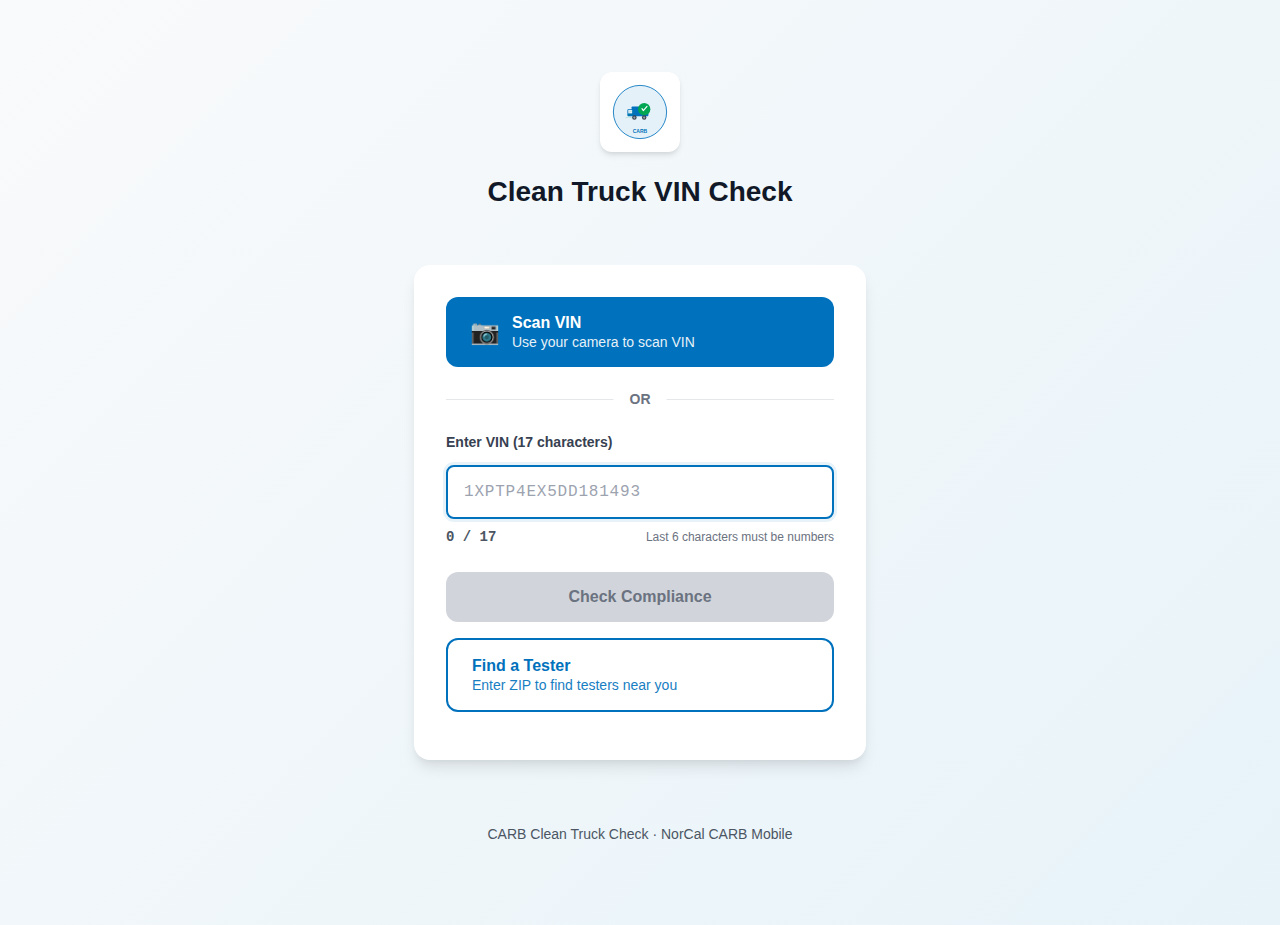
<file: index.html>
<!DOCTYPE html>
<html lang="en">
<head>
  <meta charset="UTF-8" />
  <title>CARB Clean Truck Check</title>
  <meta name="viewport" content="width=device-width, initial-scale=1" />
  <link rel="stylesheet" href="/styles.css" />
</head>
<body>
  <main class="page">
    <!-- HEADER -->
    <header class="app-header">
      <img
        src="/logo.svg"
        alt="CARB Clean Truck Check logo"
        class="app-logo"
      />
      <h1 class="app-title">Clean Truck VIN Check</h1>
    </header>

    <!-- MAIN CARD -->
    <section class="app-card">

      <!-- PRIMARY CTA: SCAN VIN -->
      <button class="btn btn-primary btn-full" id="scan-vin-btn" type="button">
        <span class="btn-icon" aria-hidden="true">📷</span>
        <span class="btn-text">
          <span class="btn-title">Scan VIN</span>
          <span class="btn-subtitle">Use your camera to scan VIN</span>
        </span>
      </button>

      <div class="section-divider"></div>

      <!-- MANUAL VIN ENTRY -->
      <div class="form-group">
        <label for="vin-input" class="field-label">Enter VIN (17 characters)</label>
        <input
          id="vin-input"
          name="vin"
          type="text"
          maxlength="17"
          autocomplete="off"
          class="field-input"
          inputmode="text"
          placeholder="1XPTP4EX5DD181493"
        />
        <div class="field-meta">
          <span id="vin-char-count" class="char-count">0 / 17</span>
          <span class="helper-text">Last 6 characters must be numbers</span>
        </div>
        <p id="vin-error" class="error-text" hidden>
          VIN must be 17 characters with last 6 digits numeric.
        </p>
      </div>

      <!-- CHECK COMPLIANCE BUTTON -->
      <button
        class="btn btn-primary btn-full"
        id="check-compliance-btn"
        type="button"
        disabled
      >
        Check Compliance
      </button>

      <!-- FIND TESTER BUTTON -->
      <button
        class="btn btn-secondary btn-full btn-outline"
        id="find-tester-btn"
        type="button"
      >
        <span class="btn-text">
          <span class="btn-title">Find a Tester</span>
          <span class="btn-subtitle">Enter ZIP to find testers near you</span>
        </span>
      </button>
    </section>

    <!-- FOOTER -->
    <footer class="app-footer">
      <p class="footer-text">
        CARB Clean Truck Check · NorCal CARB Mobile
      </p>
    </footer>
  </main>

  <script src="/app.js"></script>
</body>
</html>
</file>
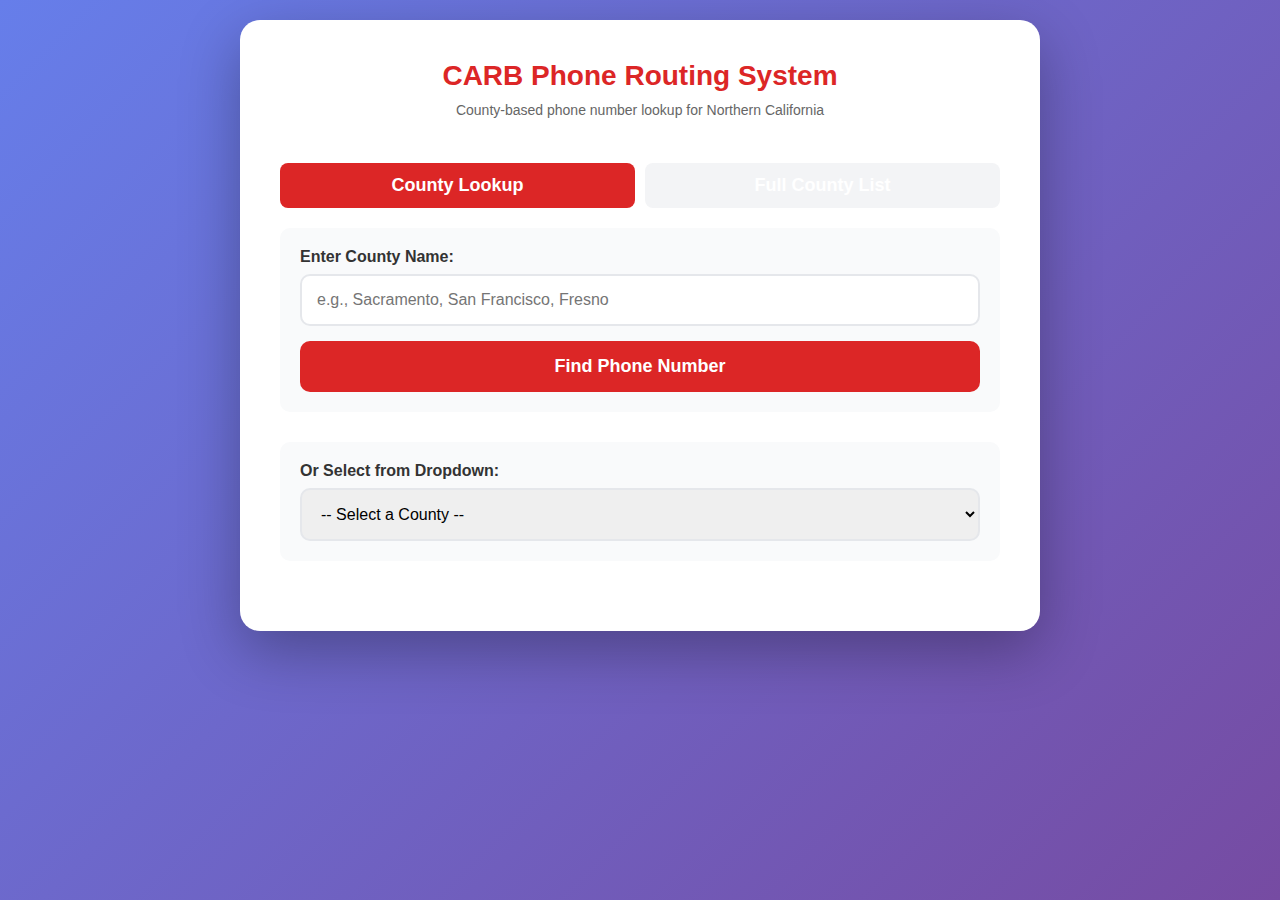
<file: phone-routing-demo.html>
<!DOCTYPE html>
<html lang="en">
<head>
    <meta charset="UTF-8">
    <meta name="viewport" content="width=device-width, initial-scale=1.0">
    <title>CARB Phone Routing - County Lookup</title>
    <style>
        * {
            margin: 0;
            padding: 0;
            box-sizing: border-box;
        }

        body {
            font-family: -apple-system, BlinkMacSystemFont, 'Segoe UI', Roboto, Oxygen, Ubuntu, Cantarell, sans-serif;
            background: linear-gradient(135deg, #667eea 0%, #764ba2 100%);
            min-height: 100vh;
            padding: 20px;
        }

        .container {
            max-width: 800px;
            margin: 0 auto;
            background: white;
            border-radius: 20px;
            padding: 40px;
            box-shadow: 0 20px 60px rgba(0, 0, 0, 0.3);
        }

        h1 {
            color: #dc2626;
            text-align: center;
            font-size: 28px;
            margin-bottom: 10px;
        }

        .subtitle {
            text-align: center;
            color: #666;
            margin-bottom: 30px;
            font-size: 14px;
        }

        .lookup-section {
            margin-bottom: 30px;
            padding: 20px;
            background: #f9fafb;
            border-radius: 10px;
        }

        label {
            display: block;
            margin-bottom: 8px;
            color: #333;
            font-weight: 600;
        }

        input[type="text"],
        select {
            width: 100%;
            padding: 15px;
            border: 2px solid #e5e7eb;
            border-radius: 10px;
            font-size: 16px;
            transition: border-color 0.3s;
        }

        input[type="text"]:focus,
        select:focus {
            outline: none;
            border-color: #dc2626;
        }

        button {
            width: 100%;
            padding: 15px;
            background: #dc2626;
            color: white;
            border: none;
            border-radius: 10px;
            font-size: 18px;
            font-weight: 600;
            cursor: pointer;
            transition: background 0.3s;
            margin-top: 15px;
        }

        button:hover {
            background: #b91c1c;
        }

        .result {
            margin-top: 20px;
            padding: 20px;
            border-radius: 10px;
            display: none;
        }

        .result.show {
            display: block;
            background: #d1fae5;
            border: 2px solid #059669;
        }

        .phone-display {
            font-size: 32px;
            font-weight: 700;
            color: #059669;
            text-align: center;
            margin: 20px 0;
            letter-spacing: 1px;
        }

        .region-display {
            text-align: center;
            color: #065f46;
            font-weight: 600;
            margin-bottom: 15px;
        }

        .call-button {
            background: #059669;
            margin-top: 15px;
        }

        .call-button:hover {
            background: #047857;
        }

        .county-table {
            width: 100%;
            border-collapse: collapse;
            margin-top: 20px;
        }

        .county-table th,
        .county-table td {
            padding: 12px;
            text-align: left;
            border-bottom: 1px solid #e5e7eb;
        }

        .county-table th {
            background: #f9fafb;
            color: #dc2626;
            font-weight: 600;
        }

        .county-table tr:hover {
            background: #f9fafb;
        }

        .region-badge {
            display: inline-block;
            padding: 4px 8px;
            border-radius: 4px;
            font-size: 12px;
            font-weight: 600;
        }

        .region-coastal {
            background: #dbeafe;
            color: #1e40af;
        }

        .region-inland {
            background: #fef3c7;
            color: #92400e;
        }

        .tabs {
            display: flex;
            gap: 10px;
            margin-bottom: 20px;
        }

        .tab {
            flex: 1;
            padding: 12px;
            background: #f3f4f6;
            border: none;
            border-radius: 8px;
            cursor: pointer;
            font-weight: 600;
            transition: all 0.3s;
        }

        .tab.active {
            background: #dc2626;
            color: white;
        }

        .tab-content {
            display: none;
        }

        .tab-content.active {
            display: block;
        }
    </style>
</head>
<body>
    <div class="container">
        <h1>CARB Phone Routing System</h1>
        <p class="subtitle">County-based phone number lookup for Northern California</p>

        <div class="tabs">
            <button class="tab active" onclick="switchTab('lookup')">County Lookup</button>
            <button class="tab" onclick="switchTab('list')">Full County List</button>
        </div>

        <!-- Lookup Tab -->
        <div id="lookup-tab" class="tab-content active">
            <div class="lookup-section">
                <label for="county-input">Enter County Name:</label>
                <input
                    type="text"
                    id="county-input"
                    placeholder="e.g., Sacramento, San Francisco, Fresno"
                    list="county-list"
                >
                <datalist id="county-list"></datalist>
                <button onclick="lookupPhone()">Find Phone Number</button>
            </div>

            <div class="lookup-section">
                <label for="county-select">Or Select from Dropdown:</label>
                <select id="county-select" onchange="lookupPhoneFromSelect()">
                    <option value="">-- Select a County --</option>
                </select>
            </div>

            <div id="result" class="result">
                <div class="region-display" id="region-display"></div>
                <div class="phone-display" id="phone-display"></div>
                <button class="call-button" id="call-button" onclick="callPhone()">
                    📞 Call This Number
                </button>
            </div>
        </div>

        <!-- List Tab -->
        <div id="list-tab" class="tab-content">
            <table class="county-table">
                <thead>
                    <tr>
                        <th>County</th>
                        <th>Phone Number</th>
                        <th>Region</th>
                    </tr>
                </thead>
                <tbody id="county-table-body">
                </tbody>
            </table>
        </div>
    </div>

    <script src="phone-routing.js"></script>
    <script>
        // Populate county datalist and select dropdown
        function populateCountyOptions() {
            const mappings = getAllCountyPhoneMappings();
            const datalist = document.getElementById('county-list');
            const select = document.getElementById('county-select');

            mappings.forEach(mapping => {
                // Datalist
                const option = document.createElement('option');
                option.value = mapping.county;
                datalist.appendChild(option);

                // Select dropdown
                const selectOption = document.createElement('option');
                selectOption.value = mapping.county;
                selectOption.textContent = mapping.county;
                select.appendChild(selectOption);
            });
        }

        // Populate county table
        function populateCountyTable() {
            const mappings = getAllCountyPhoneMappings();
            const tbody = document.getElementById('county-table-body');

            mappings.forEach(mapping => {
                const row = document.createElement('tr');

                const countyCell = document.createElement('td');
                countyCell.textContent = mapping.county;

                const phoneCell = document.createElement('td');
                phoneCell.textContent = formatPhoneNumber(mapping.phone);

                const regionCell = document.createElement('td');
                const badge = document.createElement('span');
                badge.className = 'region-badge ' +
                    (mapping.region.includes('Inland') ? 'region-inland' : 'region-coastal');
                badge.textContent = mapping.region;
                regionCell.appendChild(badge);

                row.appendChild(countyCell);
                row.appendChild(phoneCell);
                row.appendChild(regionCell);
                tbody.appendChild(row);
            });
        }

        // Lookup phone number
        let currentPhone = '';

        function lookupPhone() {
            const countyInput = document.getElementById('county-input');
            const county = countyInput.value.trim();

            if (!county) {
                alert('Please enter a county name');
                return;
            }

            displayResult(county);
        }

        function lookupPhoneFromSelect() {
            const select = document.getElementById('county-select');
            const county = select.value;

            if (!county) {
                document.getElementById('result').classList.remove('show');
                return;
            }

            displayResult(county);
        }

        function displayResult(county) {
            const phone = getPhoneForCounty(county);
            const mappings = getAllCountyPhoneMappings();
            const mapping = mappings.find(m => m.county === county);

            const region = mapping ? mapping.region :
                (phone === PHONE_COAST ? 'Coastal' :
                 phone === PHONE_INLAND_NORTH ? 'Inland North' : 'Other');

            currentPhone = phone;

            document.getElementById('phone-display').textContent = formatPhoneNumber(phone);
            document.getElementById('region-display').textContent = `${county} County - ${region}`;
            document.getElementById('result').classList.add('show');
        }

        function callPhone() {
            if (currentPhone) {
                window.location.href = `tel:${currentPhone}`;
            }
        }

        function switchTab(tabName) {
            // Remove active class from all tabs and content
            document.querySelectorAll('.tab').forEach(tab => tab.classList.remove('active'));
            document.querySelectorAll('.tab-content').forEach(content => content.classList.remove('active'));

            // Add active class to selected tab and content
            event.target.classList.add('active');
            document.getElementById(tabName + '-tab').classList.add('active');
        }

        // Initialize
        populateCountyOptions();
        populateCountyTable();
    </script>
</body>
</html>
</file>
<file: styles.css>
/* ============================
   CSS Reset & Base Styles
   ============================ */
* {
  box-sizing: border-box;
  margin: 0;
  padding: 0;
}

:root {
  /* CARB Color Palette */
  --primary-blue: #0071bc;
  --primary-blue-dark: #005a94;
  --primary-blue-light: #e7f3f9;
  --secondary-green: #00a651;
  --accent-gold: #fdb81e;

  /* Neutral Colors */
  --gray-50: #f9fafb;
  --gray-100: #f3f4f6;
  --gray-200: #e5e7eb;
  --gray-300: #d1d5db;
  --gray-400: #9ca3af;
  --gray-500: #6b7280;
  --gray-600: #4b5563;
  --gray-700: #374151;
  --gray-800: #1f2937;
  --gray-900: #111827;

  /* Semantic Colors */
  --error-red: #dc2626;
  --error-bg: #fef2f2;
  --success-green: #16a34a;
  --white: #ffffff;
  --black: #000000;

  /* Spacing */
  --spacing-xs: 0.5rem;
  --spacing-sm: 0.75rem;
  --spacing-md: 1rem;
  --spacing-lg: 1.5rem;
  --spacing-xl: 2rem;
  --spacing-2xl: 3rem;

  /* Border Radius */
  --radius-sm: 0.375rem;
  --radius-md: 0.5rem;
  --radius-lg: 0.75rem;
  --radius-xl: 1rem;

  /* Shadows */
  --shadow-sm: 0 1px 2px 0 rgba(0, 0, 0, 0.05);
  --shadow-md: 0 4px 6px -1px rgba(0, 0, 0, 0.1), 0 2px 4px -1px rgba(0, 0, 0, 0.06);
  --shadow-lg: 0 10px 15px -3px rgba(0, 0, 0, 0.1), 0 4px 6px -2px rgba(0, 0, 0, 0.05);
  --shadow-xl: 0 20px 25px -5px rgba(0, 0, 0, 0.1), 0 10px 10px -5px rgba(0, 0, 0, 0.04);

  /* Typography */
  --font-sans: -apple-system, BlinkMacSystemFont, 'Segoe UI', 'Roboto', 'Oxygen',
    'Ubuntu', 'Cantarell', 'Fira Sans', 'Droid Sans', 'Helvetica Neue', sans-serif;
}

html {
  font-size: 16px;
  -webkit-font-smoothing: antialiased;
  -moz-osx-font-smoothing: grayscale;
}

body {
  font-family: var(--font-sans);
  color: var(--gray-900);
  background: linear-gradient(135deg, var(--gray-50) 0%, var(--primary-blue-light) 100%);
  min-height: 100vh;
  line-height: 1.5;
}

/* ============================
   Layout
   ============================ */
.page {
  max-width: 500px;
  margin: 0 auto;
  padding: var(--spacing-lg);
  min-height: 100vh;
  display: flex;
  flex-direction: column;
}

/* ============================
   Header
   ============================ */
.app-header {
  text-align: center;
  margin-bottom: var(--spacing-xl);
  padding: var(--spacing-lg) 0;
}

.app-logo {
  width: 80px;
  height: 80px;
  margin-bottom: var(--spacing-md);
  object-fit: contain;
  border-radius: var(--radius-lg);
  background: var(--white);
  padding: var(--spacing-sm);
  box-shadow: var(--shadow-md);
}

.app-title {
  font-size: 1.75rem;
  font-weight: 700;
  color: var(--gray-900);
  margin: 0;
  line-height: 1.2;
}

/* ============================
   Card
   ============================ */
.app-card {
  background: var(--white);
  border-radius: var(--radius-xl);
  padding: var(--spacing-xl);
  box-shadow: var(--shadow-lg);
  margin-bottom: var(--spacing-xl);
}

/* ============================
   Buttons
   ============================ */
.btn {
  display: flex;
  align-items: center;
  justify-content: center;
  gap: var(--spacing-sm);
  padding: var(--spacing-md) var(--spacing-lg);
  border: none;
  border-radius: var(--radius-lg);
  font-size: 1rem;
  font-weight: 600;
  font-family: var(--font-sans);
  cursor: pointer;
  transition: all 0.2s ease;
  text-align: left;
  width: 100%;
}

.btn:focus {
  outline: 2px solid var(--primary-blue);
  outline-offset: 2px;
}

.btn:active {
  transform: scale(0.98);
}

/* Primary Button */
.btn-primary {
  background: var(--primary-blue);
  color: var(--white);
}

.btn-primary:hover:not(:disabled) {
  background: var(--primary-blue-dark);
  box-shadow: var(--shadow-md);
}

.btn-primary:disabled {
  background: var(--gray-300);
  color: var(--gray-500);
  cursor: not-allowed;
}

/* Secondary Button */
.btn-secondary {
  background: var(--white);
  color: var(--primary-blue);
  border: 2px solid var(--primary-blue);
}

.btn-secondary:hover {
  background: var(--primary-blue-light);
}

/* Button with Icon */
.btn-icon {
  font-size: 1.5rem;
  line-height: 1;
}

.btn-text {
  display: flex;
  flex-direction: column;
  gap: 0.125rem;
  flex: 1;
}

.btn-title {
  font-size: 1rem;
  font-weight: 600;
  line-height: 1.2;
}

.btn-subtitle {
  font-size: 0.875rem;
  font-weight: 400;
  opacity: 0.9;
  line-height: 1.2;
}

.btn-full {
  width: 100%;
  margin-bottom: var(--spacing-md);
}

.btn-outline {
  background: transparent;
}

/* ============================
   Divider
   ============================ */
.section-divider {
  height: 1px;
  background: var(--gray-200);
  margin: var(--spacing-xl) 0;
  position: relative;
}

.section-divider::before {
  content: 'OR';
  position: absolute;
  top: 50%;
  left: 50%;
  transform: translate(-50%, -50%);
  background: var(--white);
  padding: 0 var(--spacing-md);
  color: var(--gray-500);
  font-size: 0.875rem;
  font-weight: 600;
}

/* ============================
   Form Elements
   ============================ */
.form-group {
  margin-bottom: var(--spacing-lg);
}

.field-label {
  display: block;
  font-size: 0.875rem;
  font-weight: 600;
  color: var(--gray-700);
  margin-bottom: var(--spacing-sm);
}

.field-input {
  width: 100%;
  padding: var(--spacing-md);
  border: 2px solid var(--gray-300);
  border-radius: var(--radius-md);
  font-size: 1rem;
  font-family: 'Courier New', Courier, monospace;
  font-weight: 600;
  letter-spacing: 0.05em;
  text-transform: uppercase;
  transition: all 0.2s ease;
  background: var(--white);
}

.field-input:focus {
  outline: none;
  border-color: var(--primary-blue);
  box-shadow: 0 0 0 3px var(--primary-blue-light);
}

.field-input.error {
  border-color: var(--error-red);
}

.field-input.error:focus {
  box-shadow: 0 0 0 3px var(--error-bg);
}

.field-input::placeholder {
  color: var(--gray-400);
  opacity: 1;
  font-weight: 400;
}

.field-meta {
  display: flex;
  justify-content: space-between;
  align-items: center;
  margin-top: var(--spacing-xs);
  gap: var(--spacing-sm);
}

.char-count {
  font-size: 0.875rem;
  font-weight: 600;
  color: var(--gray-600);
  font-family: 'Courier New', Courier, monospace;
}

.helper-text {
  font-size: 0.75rem;
  color: var(--gray-500);
  text-align: right;
  flex: 1;
}

.error-text {
  font-size: 0.875rem;
  color: var(--error-red);
  margin-top: var(--spacing-sm);
  display: flex;
  align-items: center;
  gap: var(--spacing-xs);
}

.error-text::before {
  content: '⚠';
  font-size: 1rem;
}

.error-text[hidden] {
  display: none;
}

/* ============================
   Footer
   ============================ */
.app-footer {
  margin-top: auto;
  padding: var(--spacing-xl) 0;
  text-align: center;
}

.footer-text {
  font-size: 0.875rem;
  color: var(--gray-600);
  margin: 0;
}

/* ============================
   Responsive Design
   ============================ */
@media (max-width: 640px) {
  .page {
    padding: var(--spacing-md);
  }

  .app-card {
    padding: var(--spacing-lg);
  }

  .app-title {
    font-size: 1.5rem;
  }

  .btn {
    padding: var(--spacing-sm) var(--spacing-md);
  }
}

@media (min-width: 641px) {
  .page {
    padding: var(--spacing-2xl) var(--spacing-lg);
  }
}

/* ============================
   Accessibility
   ============================ */
@media (prefers-reduced-motion: reduce) {
  *,
  *::before,
  *::after {
    animation-duration: 0.01ms !important;
    animation-iteration-count: 1 !important;
    transition-duration: 0.01ms !important;
  }
}

/* High Contrast Mode */
@media (prefers-contrast: high) {
  .btn-primary {
    border: 2px solid var(--black);
  }

  .field-input {
    border-width: 3px;
  }
}

/* Dark Mode Support (Optional) */
@media (prefers-color-scheme: dark) {
  :root {
    --text-primary: var(--gray-100);
    --bg-primary: var(--gray-900);
  }

  /* Uncomment below to enable dark mode
  body {
    background: var(--gray-900);
    color: var(--gray-100);
  }

  .app-card {
    background: var(--gray-800);
  }

  .field-input {
    background: var(--gray-700);
    color: var(--gray-100);
    border-color: var(--gray-600);
  }
  */
}
</file>
